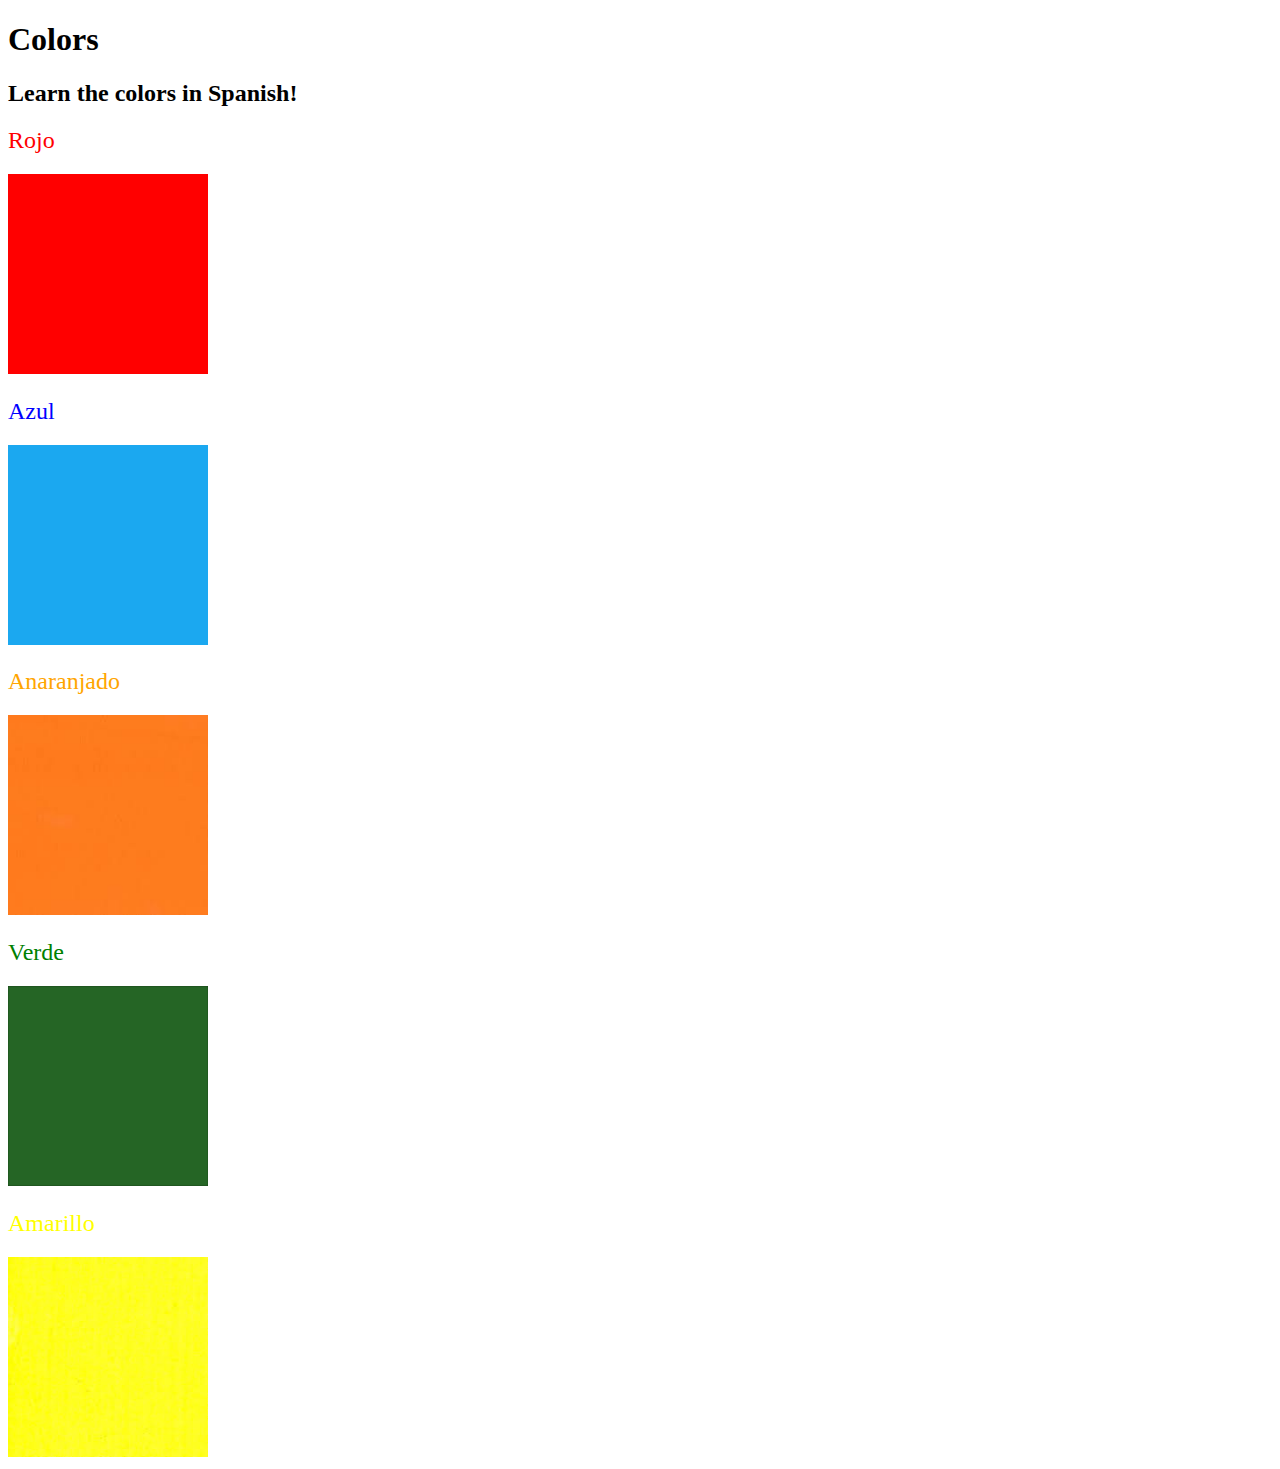
<file: 5.4+Color+Vocab+Project/index.html>
<!DOCTYPE html>
<html lang="en">
  <head>
    <meta charset="UTF-8" />
    <title>Spanish Vocabulary</title>
    <link rel="stylesheet" href="./style.css" />
  </head>

  <body>
    <h1>Colors</h1>
    <h2>Learn the colors in Spanish!</h2>
    <h2 class="color-title" id="red">Rojo</h2>
    <img src="./assets/images/red.png" alt="red" />

    <h2 class="color-title" id="blue">Azul</h2>
    <img src="./assets/images/blue.png" alt="blue" />

    <h2 class="color-title" id="orange">Anaranjado</h2>
    <img src="./assets/images/orange.png" alt="orange" />

    <h2 class="color-title" id="green">Verde</h2>
    <img src="./assets/images/green.png" alt="green" />

    <h2 class="color-title" id="yellow">Amarillo</h2>
    <img src="./assets/images/yellow.png" alt="yellow" />
  </body>
</html>

<!-- 
TODOs
IMPORTANT: You should not need to make ANY CHANGES to index.html
All code should be written in your CSS file.

1. Create a CSS file and incorporate it as an external stylesheet.
2. Use CSS to style each of the color titles to meaning. 
Hint: Use the id to help if you don't know the words in spanish.
3. Use CSS to change all the color titles to have "font-weight: normal;"
4. Use CSS (not HTML) to make all the images 200px heigh and 200px wide. 
Hint: 
https://developer.mozilla.org/en-US/docs/Web/CSS/height
https://developer.mozilla.org/en-US/docs/Web/CSS/width
-->
</file>
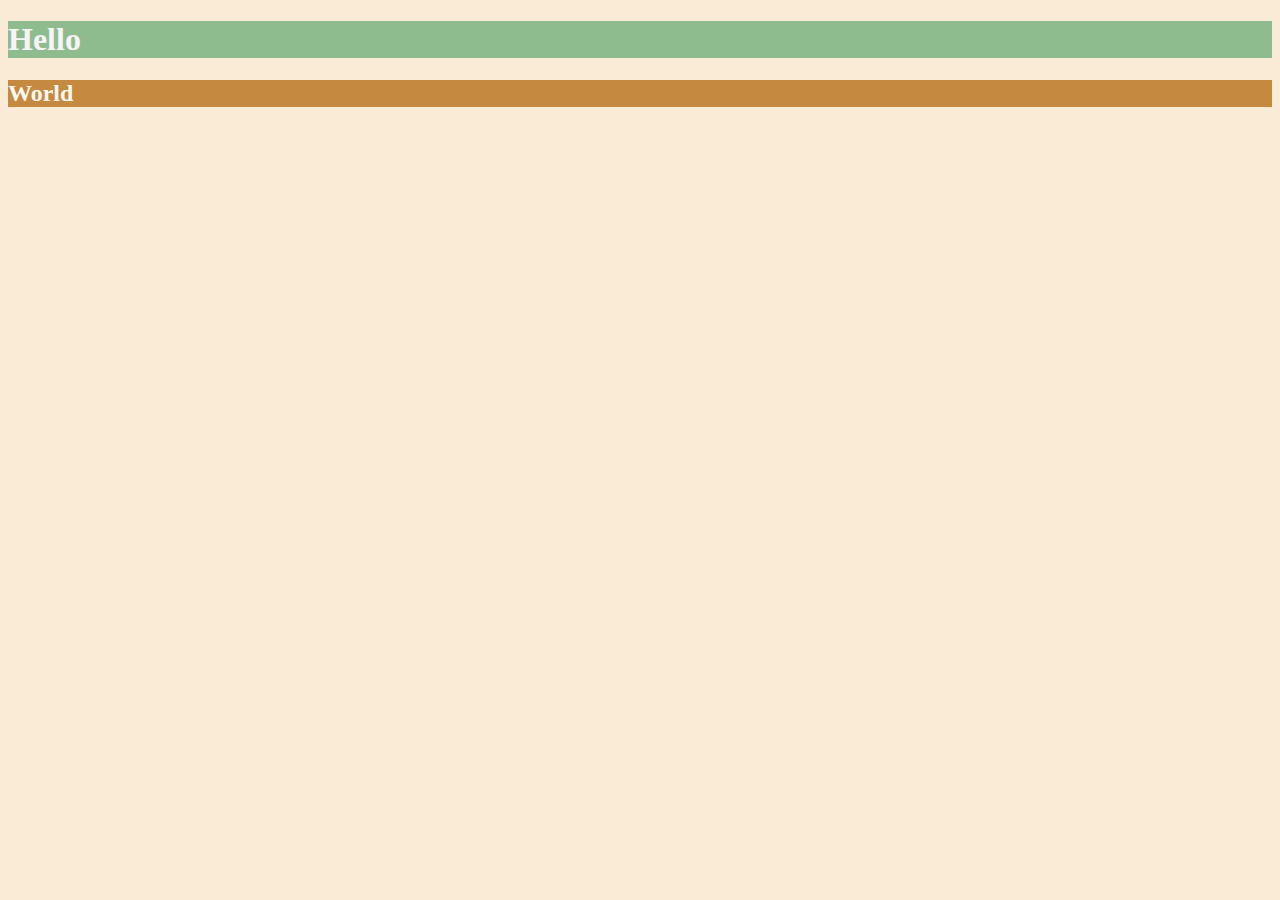
<file: 6.0 CSS Colors/index.html>
<!DOCTYPE html>
<html lang="en">

<head>
  <meta charset="UTF-8">
  <title>Colors</title>
  <style>
  /* Write your CSS code here. */
    /* 1. Make the background of the webpage "antiquewhite"*/
      html{
        background-color: antiquewhite;
      }
    /*2. Make the h1 "whitesmoke"*/
      h1{
        color: whitesmoke;
      }
    /*3. Make the background of the h1 "darkseagreen"*/
      h1{
        background-color: darkseagreen;
      }
    /*4. Make the h2 #FAF8F1*/
      h2{ 
        color:#FAF8F1
      }
    /*5. Make the background of the h2 "#C58940" */
      h2{
        background-color:#C58940 ;
      }
  </style>
</head>

<body>
  <h1>Hello</h1>
  <h2>World</h2>
</body>

</html>
</file>
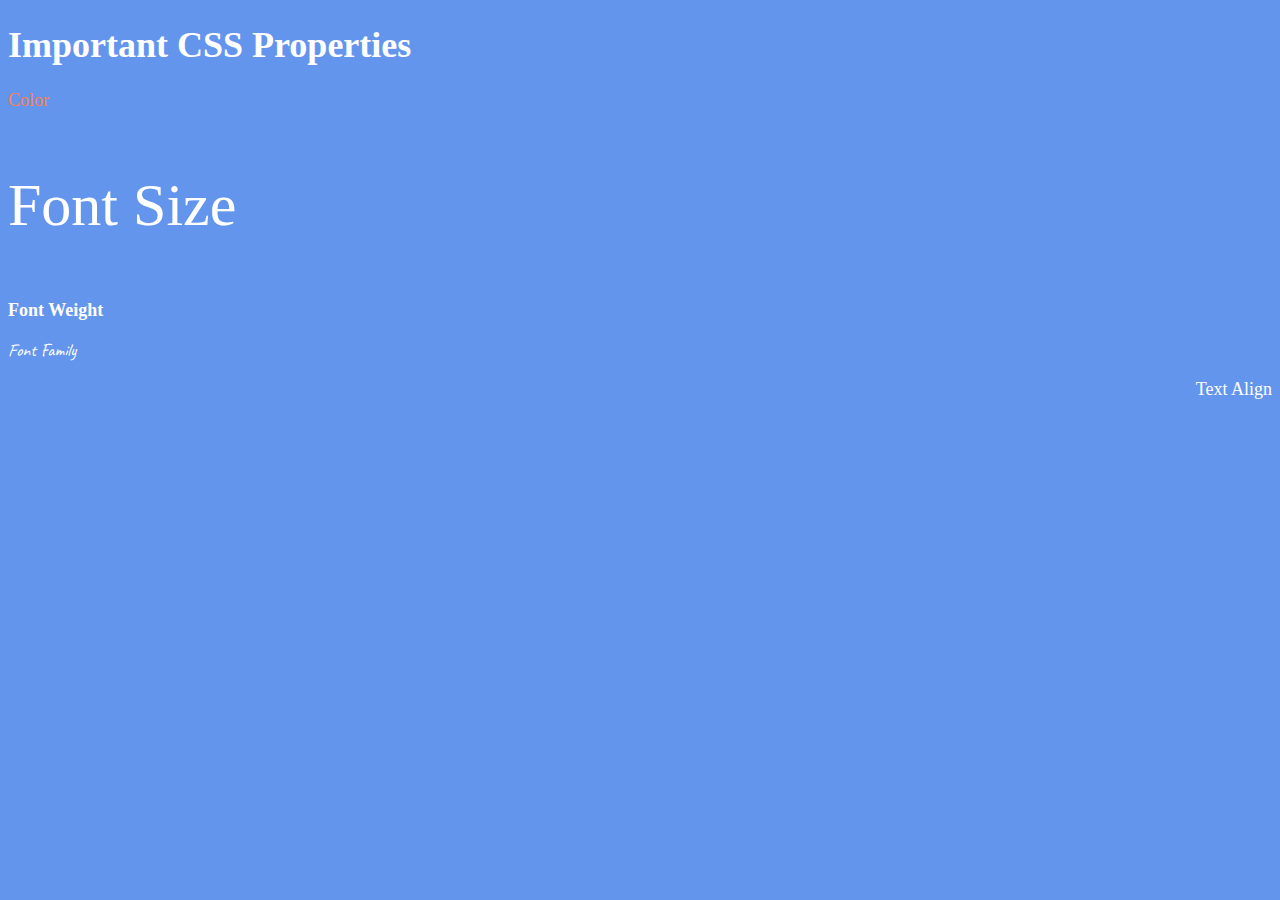
<file: 6.1+Font+Properties/index.html>
<!DOCTYPE html>
<html lang="en">

<head>
  <meta charset="UTF-8">
  <title>CSS Properties</title>
  <style>
    /* 6. Change the the root (html element) font size to 30px --> */
    html {
      font-size: 30px;
    }

    body {
      background-color: cornflowerblue;
      color: white;
      font-size: 18px;
    }

    /* 1. Change the color of <p>Color</p> to "coral" color. */
    #color {
      color: coral;
    }

    /* 2. Change the font size of <p>Font Size</p> to to 2X the size of the root (html) element. */
    #size {
      font-size: 2rem;
    }

    /* 3. Change the font weight of <p>Font Weight</p> to 900. */
    #weight {
      font-weight: 900;
    }

    /* 4. Change the font family of <p>Font Family</p> to the Google font Caveat with regular (400) font weight.
      Link: https://fonts.google.com/specimen/Caveat */
    #family {
      font-family: 'Caveat', cursive;
    }

    /* 5. Change the <p>Text Align</p> to right align. */
    #align {
      text-align: right;
    }
  </style>
  <link rel="preconnect" href="https://fonts.googleapis.com">
  <link rel="preconnect" href="https://fonts.gstatic.com" crossorigin>
  <link href="https://fonts.googleapis.com/css2?family=Caveat&display=swap" rel="stylesheet">
</head>

<body>
  <h1>Important CSS Properties</h1>
  <p id="color">Color</p>
  <p id="size">Font Size</p>
  <p id="weight">Font Weight</p>
  <p id="family">Font Family</p>
  <p id="align">Text Align</p>
</body>

</html>
</file>
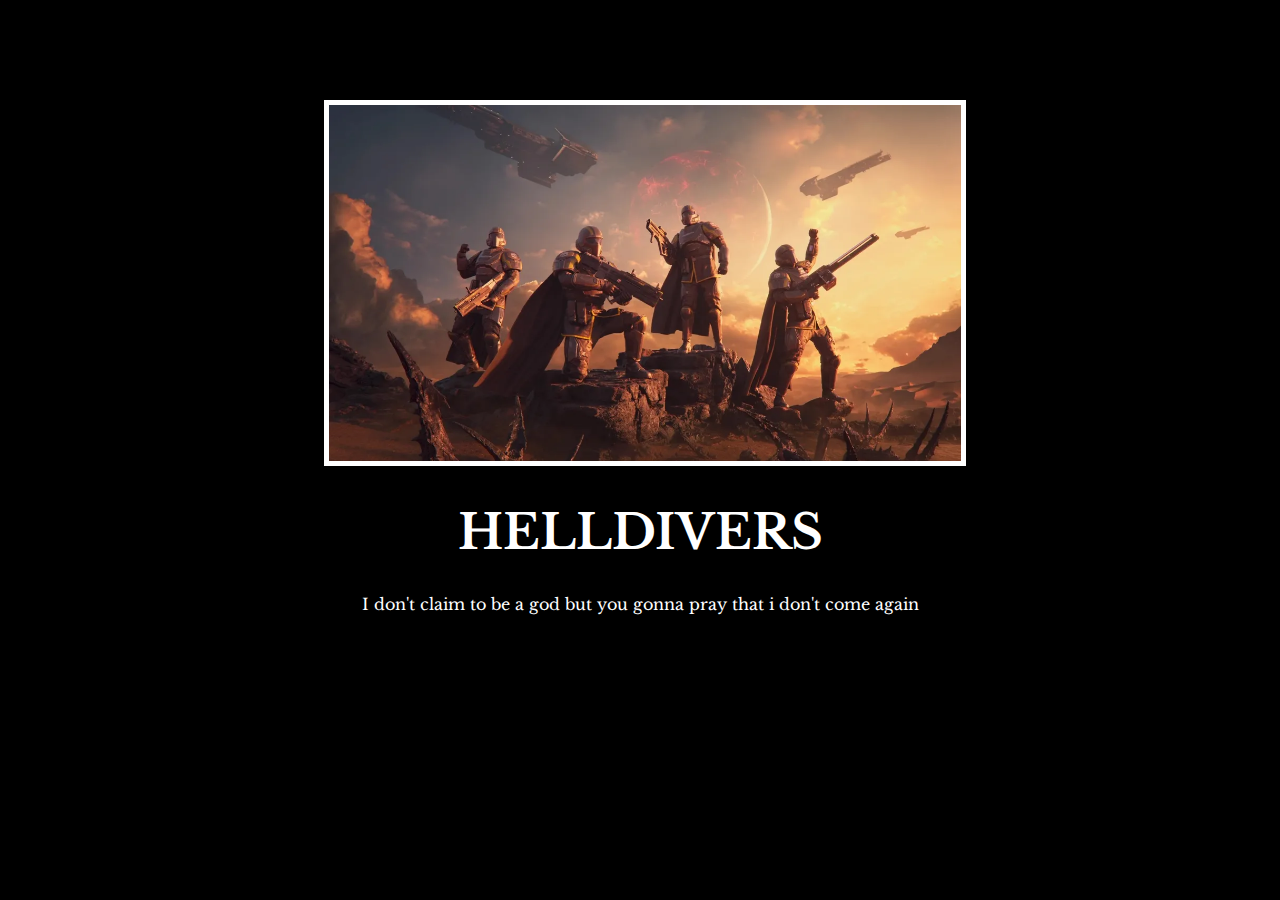
<file: 6.4 Motivation Meme Project/index.html>
<!DOCTYPE html>
<html lang="en">

<head>
  <meta charset="UTF-8">
  <title>Motivation Meme</title>
  <link rel="stylesheet" href="./style.css" />
  <link rel="preconnect" href="https://fonts.googleapis.com">
  <link rel="preconnect" href="https://fonts.gstatic.com" crossorigin>
  <link href="https://fonts.googleapis.com/css2?family=Libre+Baskerville&display=swap" rel="stylesheet">
</head>

<body>

  <div class="poster">
    <img class="motivation-img" src="./assets/images/EyeNfvNekSLhAPnV75E4dj-1200-80.jpg.webp" src="helldiver" />
    <h1>Helldivers</h1>
    <p>I don't claim to be a god but you gonna pray that i don't come again</p>
  </div>
</body>

</html>
<!-- 
  TODO: Create a motivational post website.
Style it how ever you like. 
Look at the goal image for inspiration.
But it must have the following features:
1. The main h1 text should be using the Regular Libre Baskerville Font from Google Fonts:
  https://fonts.google.com/specimen/Libre+Baskerville
2. The text should be white and background black.
3. Add your own image into the images folder inside assets. It should have a 5px white border.
4. The text should be center aligned.
5. Create a div to contain the h1, p and img elements. Adjust the margins so that the image and text are centered on the page. 
  Hint: You horizontally center a div by giving it a width of 50% and a margin-left of 25%.
  Hint: Set the image to have a width of 100% so it fills the div. 
6. Read about the text-transform property on MDN docs to make the h1 uppercase with CSS.
  https://developer.mozilla.org/en-US/docs/Web/CSS/text-transform 
-->
</file>
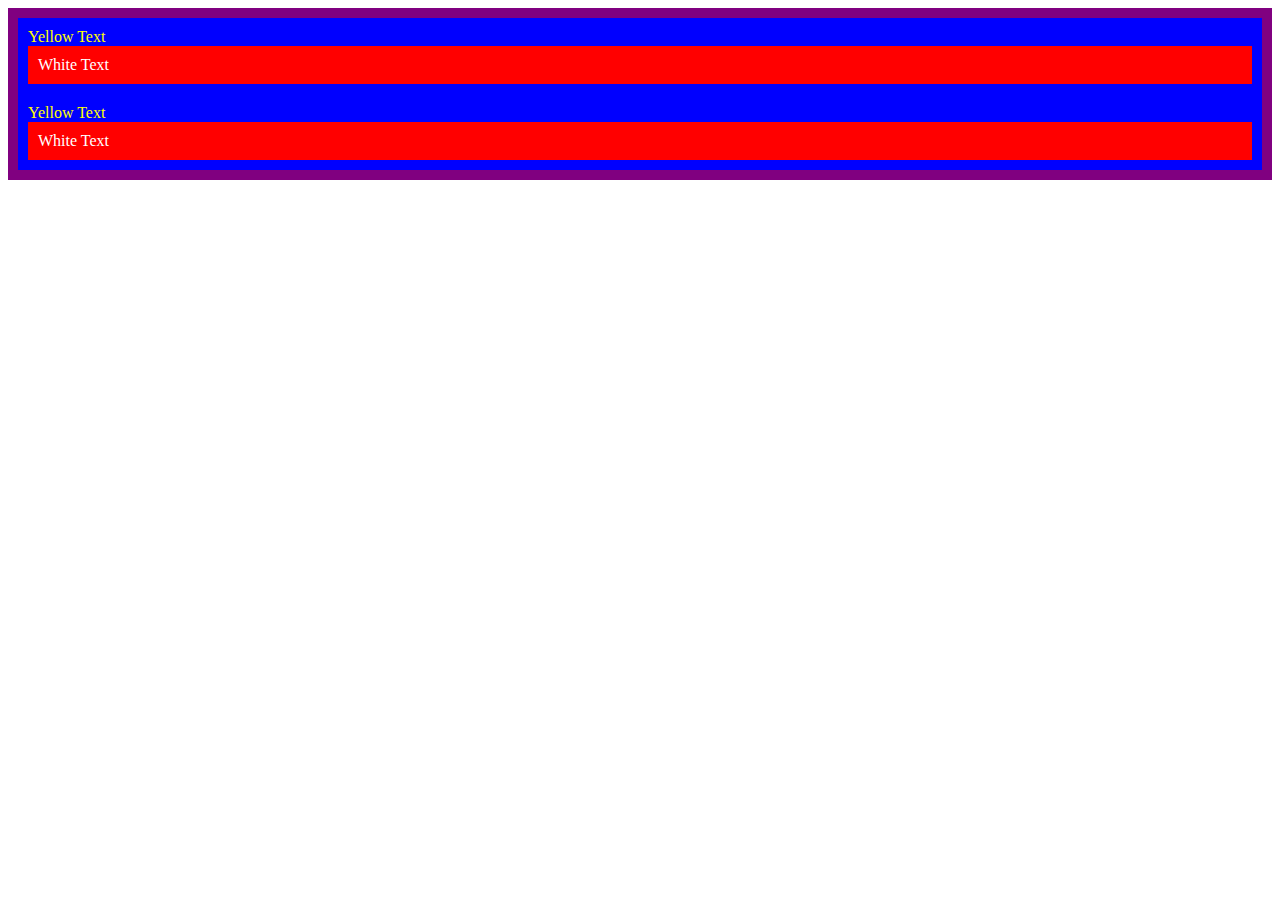
<file: 7.0+CSS+Cascade/index.html>
<!DOCTYPE html>
<html lang="en">

<head>
  <meta charset="UTF-8">
  <title>CSS Cascade</title>
  <link rel="stylesheet" href="./style.css">
</head>

<body>
  <div id="outer-box" class="box">
    <div class="box">
      <p>Yellow Text</p>
      <div class="box inner-box">
        <p class="white-text">White Text</p>
      </div>
    </div>
    <div class="box">
      <p>Yellow Text</p>
      <div class="box inner-box">
        <p class="white-text">White Text</p>
      </div>
    </div>
  </div>
</body>

</html>
</file>
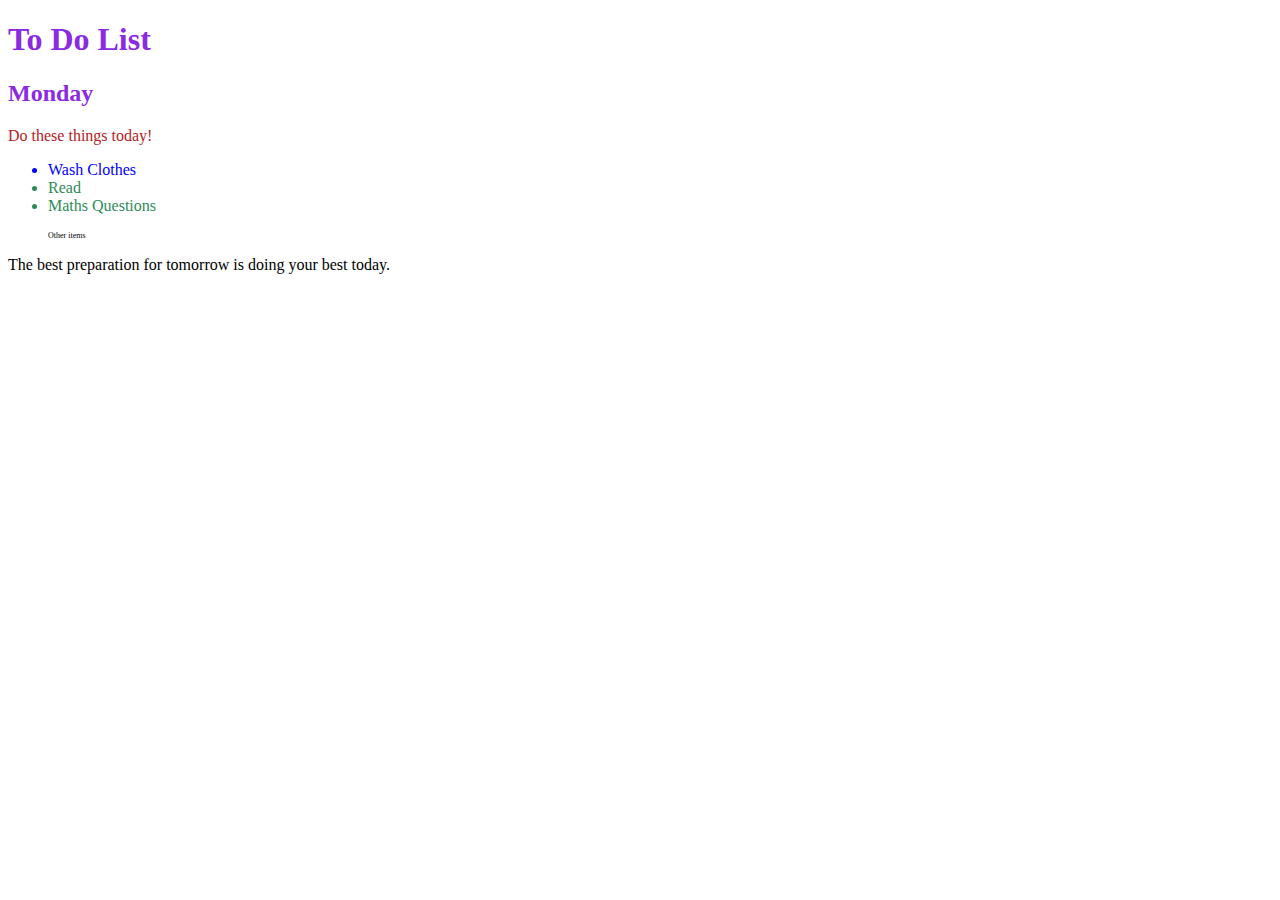
<file: 7.1 Combining Selectors/index.html>
<!DOCTYPE html>
<html lang="en">

<head>
  <meta charset="UTF-8">
  <title>Combining CSS Selectors</title>
  <link rel="stylesheet" href="./style.css">
</head>

<!-- Don't change any of the HTML code! -->

<body>
  <h1>To Do List</h1>
  <h2>Monday</h2>
  <div class="box">
    <p class="done">Do these things today!</p>
    <ul class="list">
      <li>Wash Clothes</li>
      <li class="done">Read</li>
      <li class="done">Maths Questions</li>
    </ul>
  </div>

  <ul>
    <p class="done">Other items</p>
  </ul>
  <p>The best preparation for tomorrow is doing your best today.</p>

</body>

</html>
</file>
<file: 5.4+Color+Vocab+Project/style.css>
#red {
    color: red
}

#blue {
    color:blue
}

#orange {
    color:orange
}

#green {
    color:green
}

#yellow {
    color:yellow
}

img {
    width: 200px;
    height: 200px;
}

.color-title {
    font-weight: normal
}
</file>
<file: 6.4 Motivation Meme Project/style.css>
body {
    background-color: black;
  }
  h1 {
    text-transform: uppercase;
    font-size: 3rem;
  }
  
  .poster {
    width: 50%;
    margin-left: 25%;
    margin-top: 100px;
    color: white;
    font-family: "Libre Baskerville", serif;
    text-align: center;
  }
  
  .motivation-img {
    border: 5px solid white;
    width: 100%;
  }
</file>
<file: 7.0+CSS+Cascade/style.css>
/* Don't change the existing CSS. */
#outer-box {
  background-color: purple;
}

.box {
  background-color: blue;
  padding: 10px;
}

.inner-box {
  background-color: red;
}

p {
  color: yellow;
  margin: 0;
  padding: 0;
}

.white-text {
  color: white;
}
</file>
<file: 7.1 Combining Selectors/style.css>
/* Write your code here: */

h1,h2 {
    color: blueviolet;
}

div > p {
    color: firebrick;
}

div li{
    color: blue;
}

li.done {
color: seagreen;
}

ul p.done {
    font-size: 0.5rem;
}
</file>
